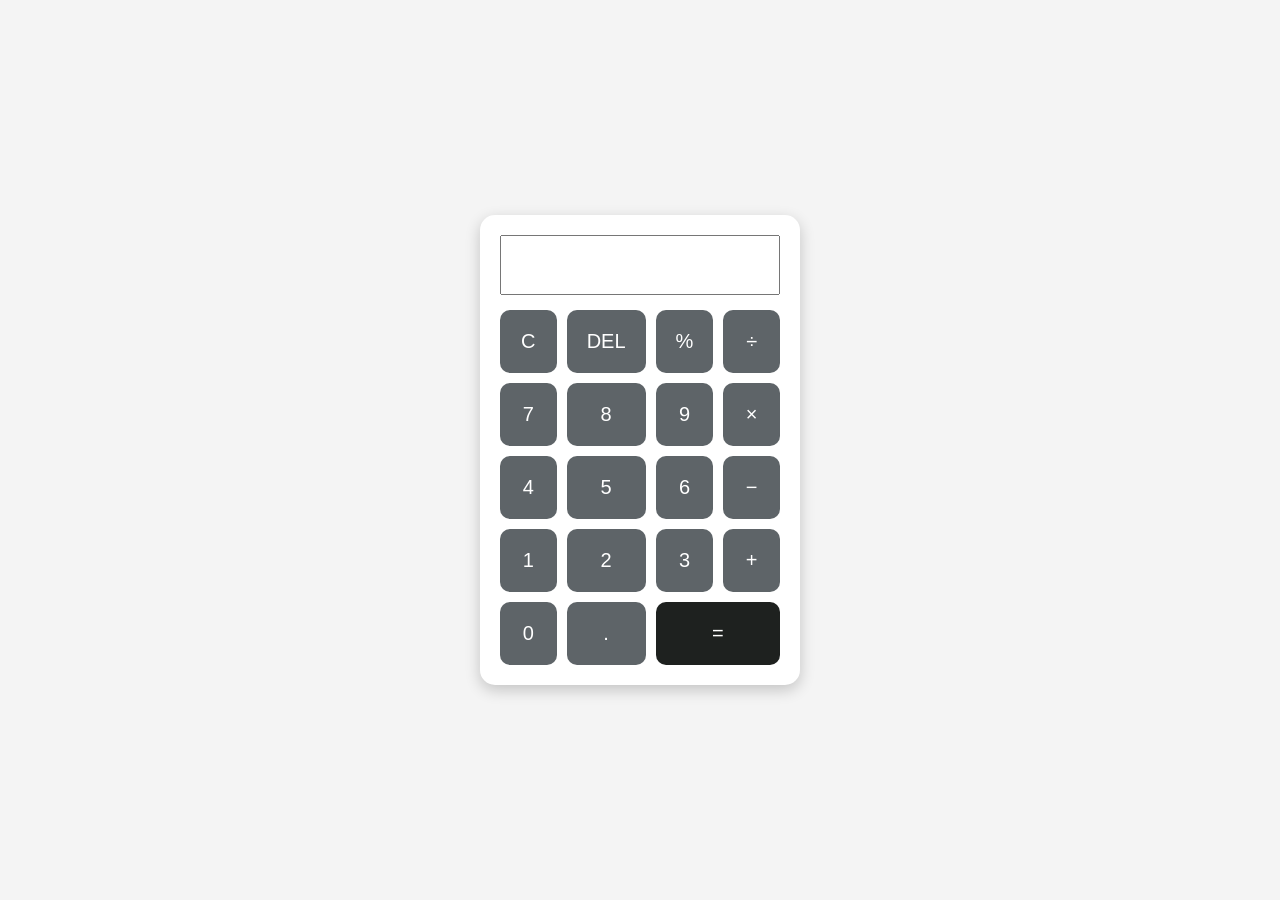
<file: calculator/index.html>
<!DOCTYPE html>
<html lang="en">
<head>
    <meta charset="UTF-8">
    <meta name="viewport" content="width=device-width, initial-scale=1.0">
    <title>Project1-Calculator</title>

    <link rel="stylesheet" href="style.css">
</head>
<body>
    <div class="calculator">

        <input type="text" id="display" readonly>
    
        <div class="buttons">
    
            <button onclick="clearDisplay()">C</button>
            <button onclick="deleteLast()">DEL</button>
            <button onclick="appendValue('%')">%</button>
            <button onclick="appendValue('/')">÷</button>
    
            <button onclick="appendValue('7')">7</button>
            <button onclick="appendValue('8')">8</button>
            <button onclick="appendValue('9')">9</button>
            <button onclick="appendValue('*')">×</button>
    
            <button onclick="appendValue('4')">4</button>
            <button onclick="appendValue('5')">5</button>
            <button onclick="appendValue('6')">6</button>
            <button onclick="appendValue('-')">−</button>
    
            <button onclick="appendValue('1')">1</button>
            <button onclick="appendValue('2')">2</button>
            <button onclick="appendValue('3')">3</button>
            <button onclick="appendValue('+')">+</button>
    
            <button onclick="appendValue('0')">0</button>
            <button onclick="appendValue('.')">.</button>
            <button onclick="calculate()">=</button>
    
        </div>
    
    </div>
    
    <script src="script.js"></script>
</body>
</html>
</file>
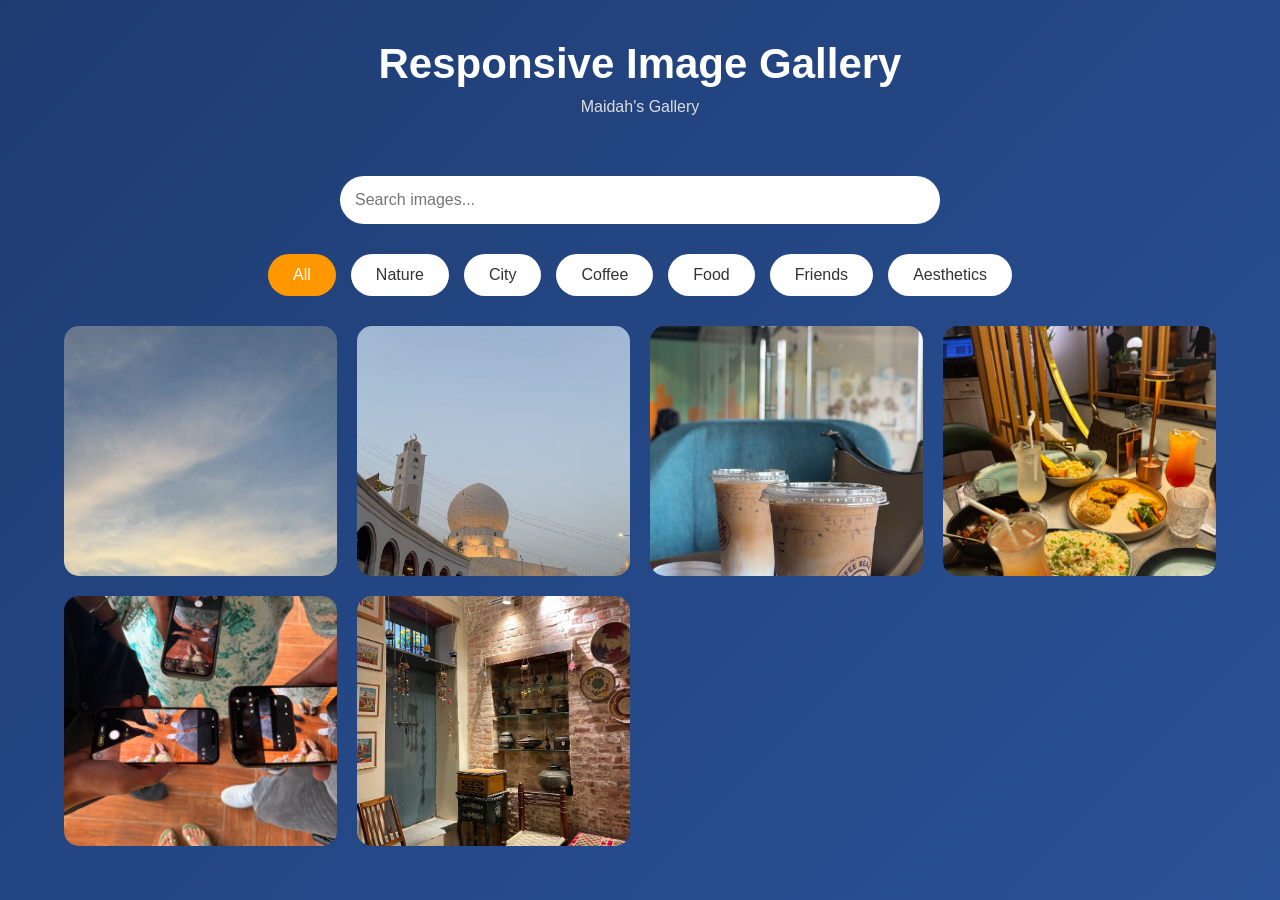
<file: image gallery/index.html>
<!DOCTYPE html>
<html lang="en">

<head>

<meta charset="UTF-8">

<meta name="viewport" content="width=device-width, initial-scale=1.0">

<title>Responsive Image Gallery</title>

<link rel="stylesheet" href="style.css">

<link rel="stylesheet"
href="https://cdnjs.cloudflare.com/ajax/libs/font-awesome/6.5.2/css/all.min.css">

</head>

<body>

<header>

<h1>Responsive Image Gallery</h1>

<p>Maidah's Gallery</p>

</header>

<!-- Search -->

<div class="search-box">

<input type="text" id="search" placeholder="Search images...">

</div>

<!-- Filter Buttons -->

<div class="buttons">

<button class="active" data-filter="all">All</button>

<button data-filter="nature">Nature</button>

<button data-filter="city">City</button>

<button data-filter="Coffee">Coffee</button>

<button data-filter="food">Food</button>

<button data-filter="friends">Friends</button>

<button data-filter="aesthetics">Aesthetics</button>

</div>

<!-- Gallery -->

<div class="gallery">

    <div class="image nature">
        <img src="images/nature1.jpg" alt="Nature">
    </div>


<div class="image city">

<img src="images/city1.jpg" alt="City">

</div>

<div class="image Coffee">

    <img src="images/Coffee.jpg" alt="Coffee">
    
    </div>






<div class="image food">

<img src="images/food1.jpg" alt="Food">

</div>



<div class="image Friends">

    <img src="images/friends1.jpg" alt="Friends">
    
    </div>


    <div class="image Aesthetics">

        <img src="images/aesthetics1.jpg" alt="Aesthetics">
        
        </div>
        
        

</div>

<!-- Lightbox -->

<div class="lightbox">

<span class="close">&times;</span>

<i class="fa-solid fa-chevron-left prev"></i>

<img class="lightbox-image">

<i class="fa-solid fa-chevron-right next"></i>

</div>

<script src="script.js"></script>

</body>

</html>
</file>
<file: calculator/style.css>
*{
    margin:0;
    padding:0;
    box-sizing:border-box;
    font-family:Arial, sans-serif;
}

body{
    background:#f4f4f4;
    display:flex;
    justify-content:center;
    align-items:center;
    height:100vh;
}

.calculator{

    width:320px;
    background:white;
    padding:20px;
    border-radius:15px;
    box-shadow:0px 5px 15px rgba(0,0,0,.2);

}

#display{

    width:100%;
    height:60px;
    font-size:28px;
    text-align:right;
    padding:10px;
    margin-bottom:15px;
}

.buttons{

    display:grid;
    grid-template-columns:repeat(4,1fr);
    gap:10px;

}

button{

    padding:20px;
    font-size:20px;
    border:none;
    border-radius:10px;
    cursor:pointer;
    background:#5e6468;
    color:white;
    transition:.3s;

}

button:hover{

    background:#2980b9;
    transform:scale(1.05);

}

button:active{

    transform:scale(.95);

}

button:last-child{

    grid-column:span 2;
    background:#1e211f;

}

button:last-child:hover{

    background:#1f8a4c;

}

@media(max-width:400px){

.calculator{

width:90%;

}

button{

padding:15px;

}

}
</file>
<file: image gallery/style.css>
*{
    margin:0;
    padding:0;
    box-sizing:border-box;
    font-family:Arial, Helvetica, sans-serif;
}

body{
    background:linear-gradient(135deg,#1e3c72,#2a5298);
    min-height:100vh;
    color:white;
}

/* Header */

header{
    text-align:center;
    padding:40px 20px;
}

header h1{
    font-size:42px;
    margin-bottom:10px;
}

header p{
    color:#ddd;
}

/* Search */

.search-box{
    width:90%;
    max-width:600px;
    margin:20px auto;
}

.search-box input{
    width:100%;
    padding:15px;
    border:none;
    border-radius:30px;
    outline:none;
    font-size:16px;
}

/* Filter Buttons */

.buttons{
    display:flex;
    justify-content:center;
    flex-wrap:wrap;
    gap:15px;
    margin:30px 0;
}

.buttons button{
    padding:12px 25px;
    border:none;
    border-radius:30px;
    cursor:pointer;
    background:white;
    color:#333;
    font-size:16px;
    transition:.3s;
}

.buttons button:hover,
.buttons button.active{
    background:#ff9800;
    color:white;
}

/* Gallery */

.gallery{
    width:90%;
    margin:auto;
    display:grid;
    grid-template-columns:repeat(auto-fit,minmax(260px,1fr));
    gap:20px;
    padding-bottom:50px;
}

.image{
    overflow:hidden;
    border-radius:15px;
    cursor:pointer;
    position:relative;
}

.image img{
    width:100%;
    height:250px;
    object-fit:cover;
    transition:.5s;
    display:block;
}

.image:hover img{
    transform:scale(1.15);
}

/* Overlay */

.image::before{
    content:"View Image";
    position:absolute;
    inset:0;
    background:rgba(0,0,0,.45);
    color:white;
    display:flex;
    justify-content:center;
    align-items:center;
    opacity:0;
    transition:.4s;
    font-size:22px;
    z-index:2;
}

.image:hover::before{
    opacity:1;
}

/* Lightbox */

.lightbox{
    position: fixed;
    top: 0;
    left: 0;
    width: 100%;
    height: 100%;
    background: rgba(0,0,0,0.9);
    display: none;
    justify-content: center;
    align-items: center;
    z-index: 999;
}


.lightbox img{
    max-width: 90%;
    max-height: 85vh;
    width: auto;
    height: auto;
    object-fit: contain;
    border-radius: 10px;
}

.close{
    position:absolute;
    top:30px;
    right:40px;
    font-size:45px;
    cursor:pointer;
    color:white;
}

.prev,
.next{
    position:absolute;
    top:50%;
    transform:translateY(-50%);
    color:white;
    font-size:45px;
    cursor:pointer;
    padding:15px;
}

.prev{
    left:30px;
}

.next{
    right:30px;
}

/* Responsive */

@media(max-width:768px){

header h1{
    font-size:30px;
}

.lightbox img{
    width:95%;
}

.prev,
.next{
    font-size:30px;
}

.buttons button{
    padding:10px 18px;
    font-size:14px;
}

}
</file>
